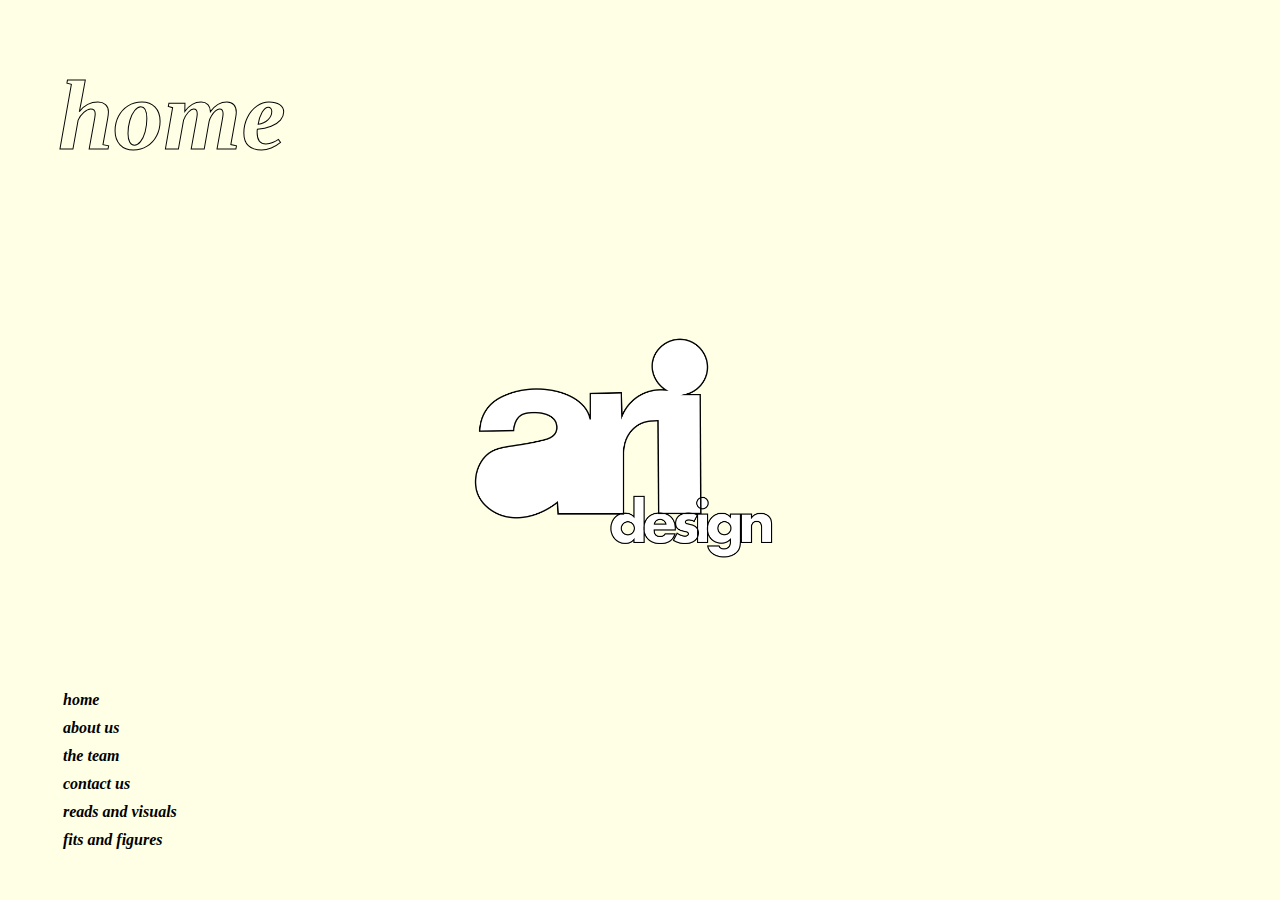
<file: index.html>
<DOCTYPE html>
	<head>
		<title>home</title>
		
		<link rel="stylesheet" href="index.css">
		
		<h1>home</h1>
		
		<ul>
			<li><a href="index.html"><b>home</b></a></li>
			<li><a href="aboutUs.html"><b>about us</b></a></li>
			<li><a href="theTeam.html"><b>the team</b></a></li>
			<li><a href="contactUs.html"><b>contact us</b></a></li>
			<li><a href="readsvisuals.html"><b>reads and visuals</b></a></li>
			<li><a href="fitsfigures.html"><b>fits and figures</b></a></li>
		</ul>
			
	</head>
		
		
	<body>
		<img src="aridesign logo.png" width="600px" height="600px">
	</body>
</html>
</file>
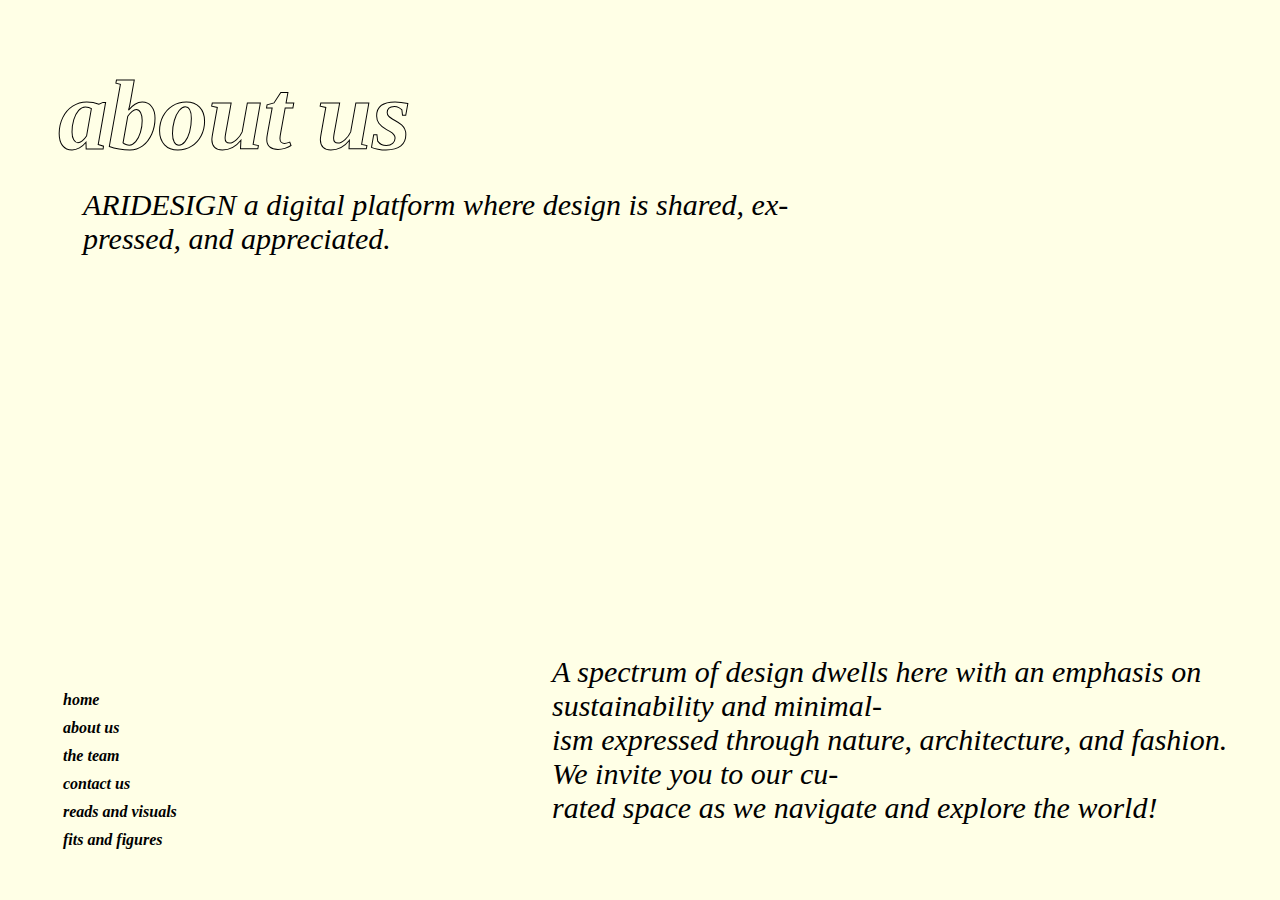
<file: aboutUs.html>
<DOCTYPE html>
	<head>
		<title>about us</title>
		
		<link rel="stylesheet" href="aboutUs.css">
		
		<h1>about us</h1>
		
		<ul>
			<li><a href="index.html"><b>home</b></a></li>
			<li><a href="aboutUs.html"><b>about us</b></a></li>
			<li><a href="theTeam.html"><b>the team</b></a></li>
			<li><a href="contactUs.html"><b>contact us</b></a></li>
			<li><a href="readsvisuals.html"><b>reads and visuals</b></a></li>
			<li><a href="fitsfigures.html"><b>fits and figures</b></a></li>
		</ul>
			
	</head>
		
		<body>
		
				<div class="text">
			<p>
			ARIDESIGN a digital platform where design is shared,
			ex-</br>pressed, and appreciated.
			</p>
		</div>
		
		<div class="text2">
			<blockquote>
				A spectrum of design dwells here with an emphasis on sustainability and minimal-</br>
				ism expressed through nature, architecture, and fashion. We invite you to our cu-</br>
				rated space as we navigate and explore the world!
			</blockquote>
		</div>
		
		</body>
</html>
</file>
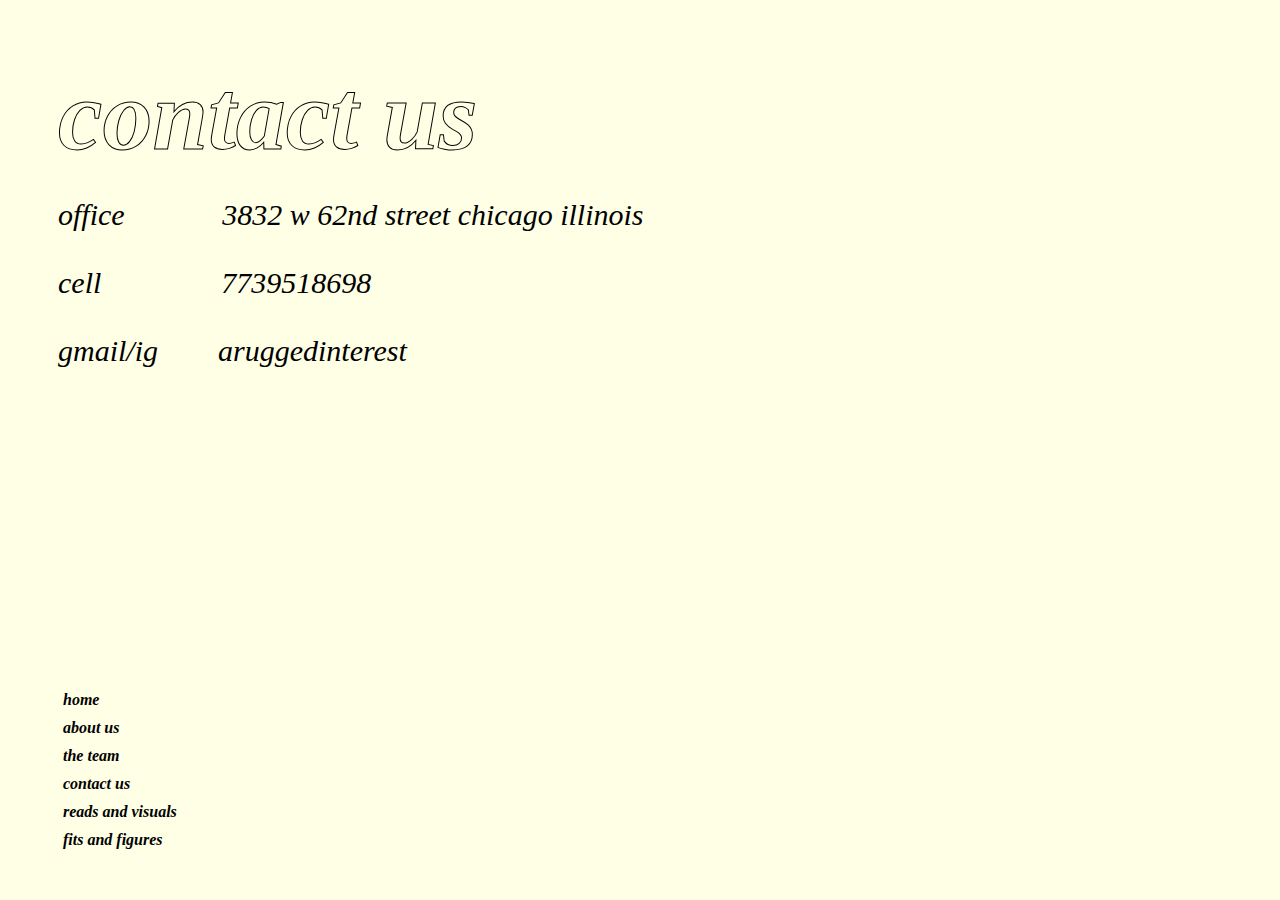
<file: contactUs.html>
<DOCTYPE html>
	<head>
		<title>contact us</title>
		
		<link rel="stylesheet" href="contactUs.css">
		
		<h1>contact us</h1>
		
		<ul>
			<li><a href="index.html"><b>home</b></a></li>
			<li><a href="aboutUs.html"><b>about us</b></a></li>
			<li><a href="theTeam.html"><b>the team</b></a></li>
			<li><a href="contactUs.html"><b>contact us</b></a></li>
			<li><a href="readsvisuals.html"><b>reads and visuals</b></a></li>
			<li><a href="fitsfigures.html"><b>fits and figures</b></a></li>
		</ul>
			
	</head>
		
		<body>
		
				<div class="text">
			<p> office&emsp;&emsp;&emsp; 3832 w 62nd street chicago illinois<br><br>
				cell  &emsp;&emsp;&emsp;&ensp; 7739518698<br><br>
				gmail/ig&emsp;&emsp;aruggedinterest<br><br>
			</p>
		</div>
		
		</body>
</html>
</file>
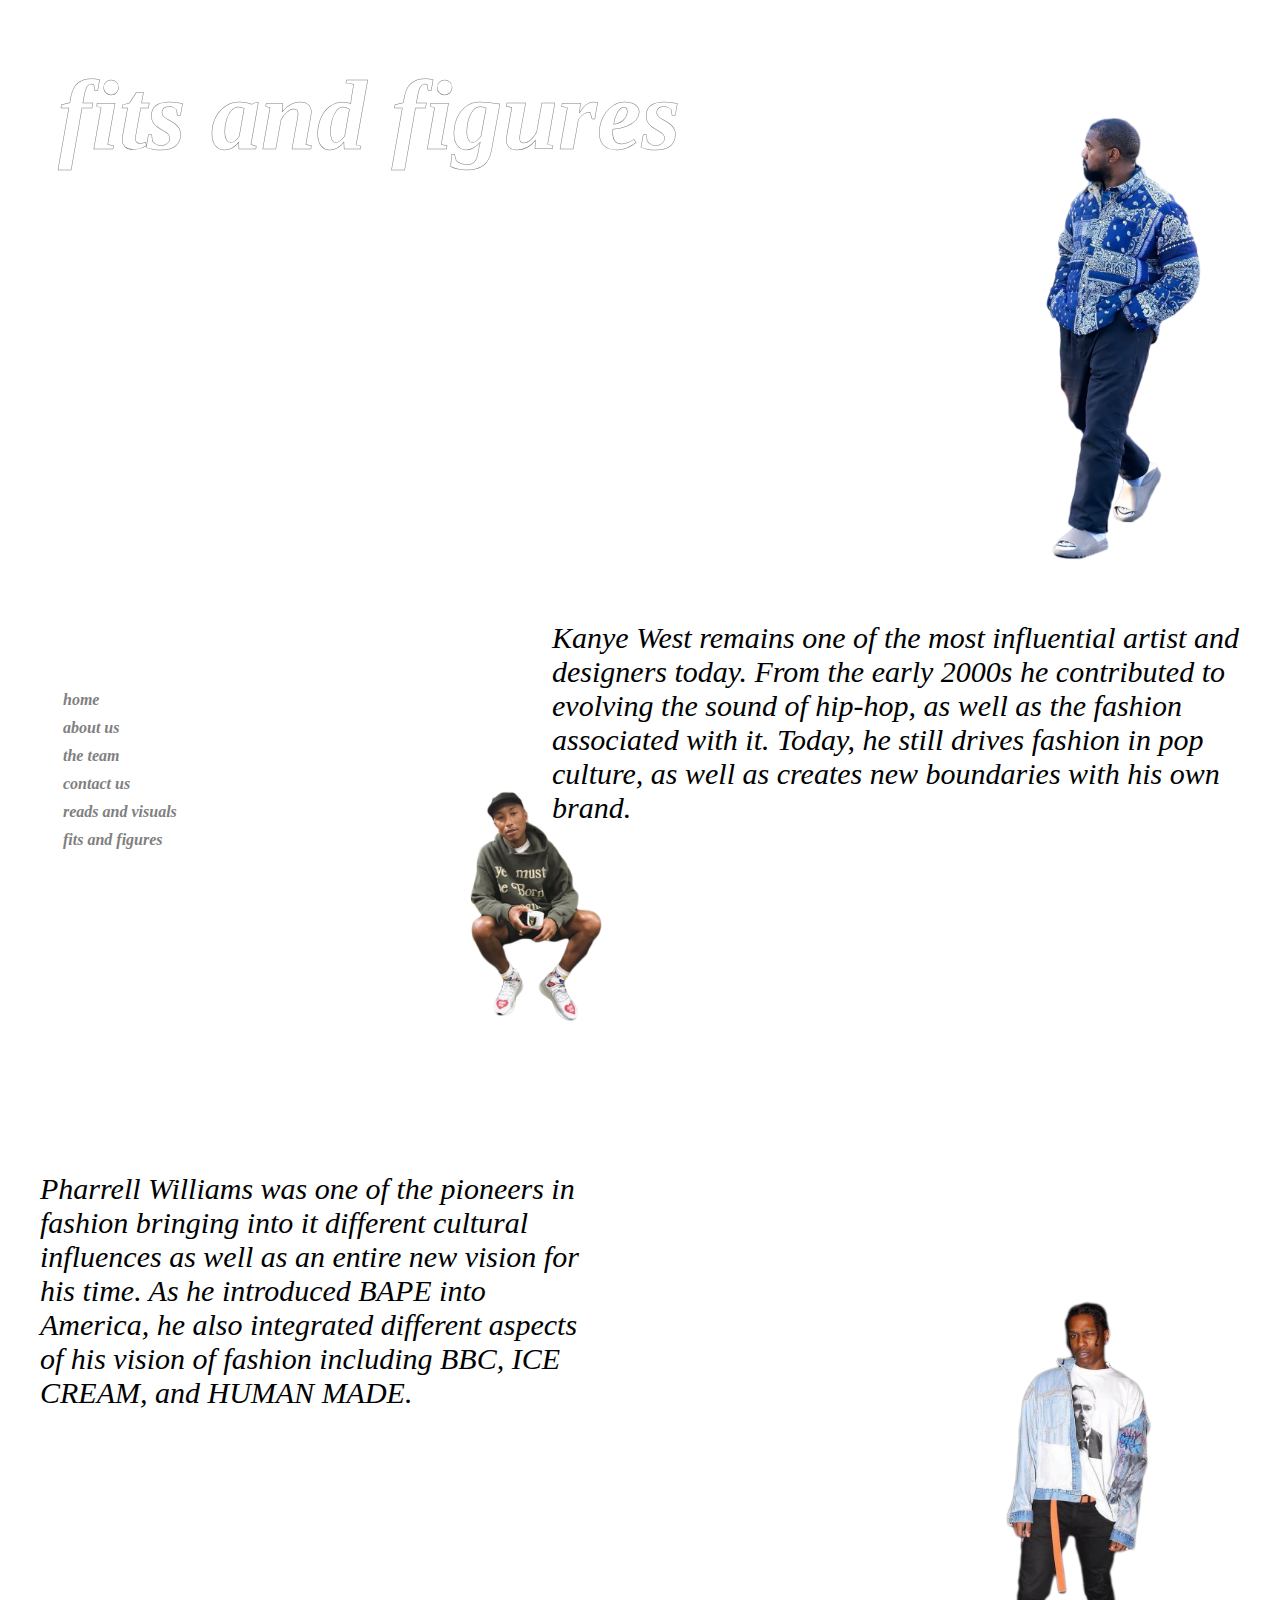
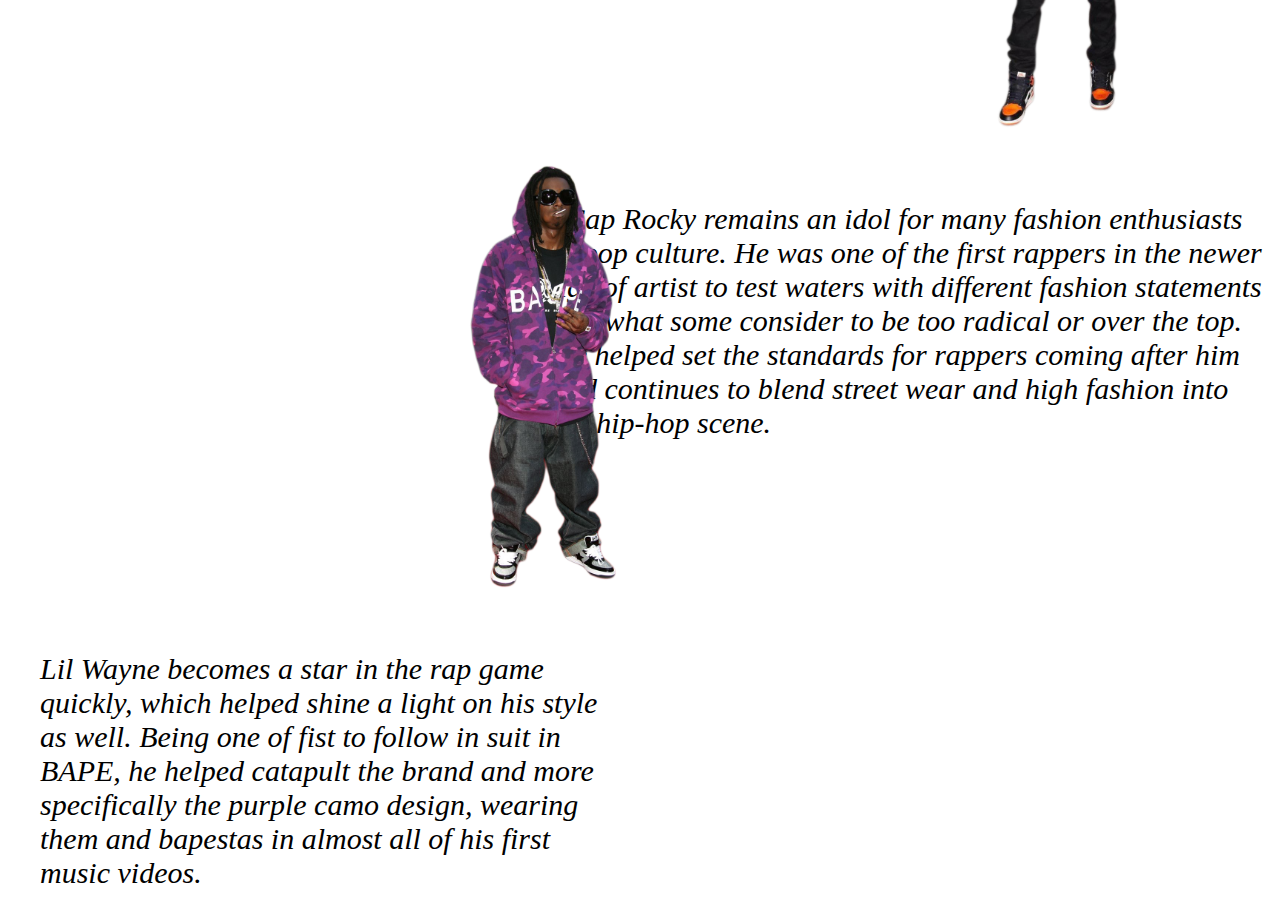
<file: fitsfigures.html>
<DOCTYPE html>
	<head>
		<title>fits and figures</title>

		<link rel="stylesheet" href="fitsfigures.css">

		<h1>fits and figures</h1>

		<ul>
			<li><a href="index.html"><b>home</b></a></li>
			<li><a href="aboutUs.html"><b>about us</b></a></li>
			<li><a href="theTeam.html"><b>the team</b></a></li>
			<li><a href="contactUs.html"><b>contact us</b></a></li>
			<li><a href="readsvisuals.html"><b>reads and visuals</b></a></li>
			<li><a href="fitsfigures.html"><b>fits and figures</b></a></li>
		</ul>

	</head>

		<body>

				<div class="text">
		</div>

		<div class="text2">
					<a href="https://www.instagram.com/kanyewest/"><img src="kanyefit.png" width="100px" height="100px"></a>
			<blockquote>
				Kanye West remains one of the most influential artist and designers today.
				From the early 2000s he contributed to evolving the sound of hip-hop,
				as well as the fashion associated with it. Today,
				he still drives fashion in pop culture,
				as well as creates new boundaries with his own brand.
			</blockquote>
		</div>

		<div class="text3">
			<a href="https://www.instagram.com/pharrell/"><img src="pharrellfit.png" width="100px" height="100px"></a>
			<blockquote>
				Pharrell Williams was one of the pioneers in fashion bringing into it
				different cultural influences as well as an entire new vision for his time.
				 As he introduced BAPE into America, he also integrated different aspects of
				 his vision of fashion including BBC, ICE CREAM, and HUMAN MADE.
			</blockquote>
		</div>

		<div class="text4">
		<a href="https://www.instagram.com/asaprocky/"><img src="rockfit.png" width="100px" height="100px"></a>
			<blockquote>
				A$ap Rocky remains an idol for many fashion enthusiasts in pop culture.
				He was one of the first rappers in the newer age of artist to test waters
				with different fashion statements and what some consider to be too radical
				or over the top. He helped set the standards for rappers coming after him
				and continues to blend street wear and high fashion into the hip-hop scene.
			</blockquote>
		</div>

		<div class="text5">
		<a href="https://www.instagram.com/liltunechi/"><img src="waynefit.png" width="100px" height="100px"></a>
			<blockquote>
				Lil Wayne becomes a star in the rap game quickly, which helped shine a light
				on his style as well. Being one of fist to follow in suit in BAPE, he helped
				catapult the brand and more specifically the purple camo design, wearing them
				and bapestas in almost all of his first music videos.
			</blockquote>
		</div>

		</body>
</html>
</file>
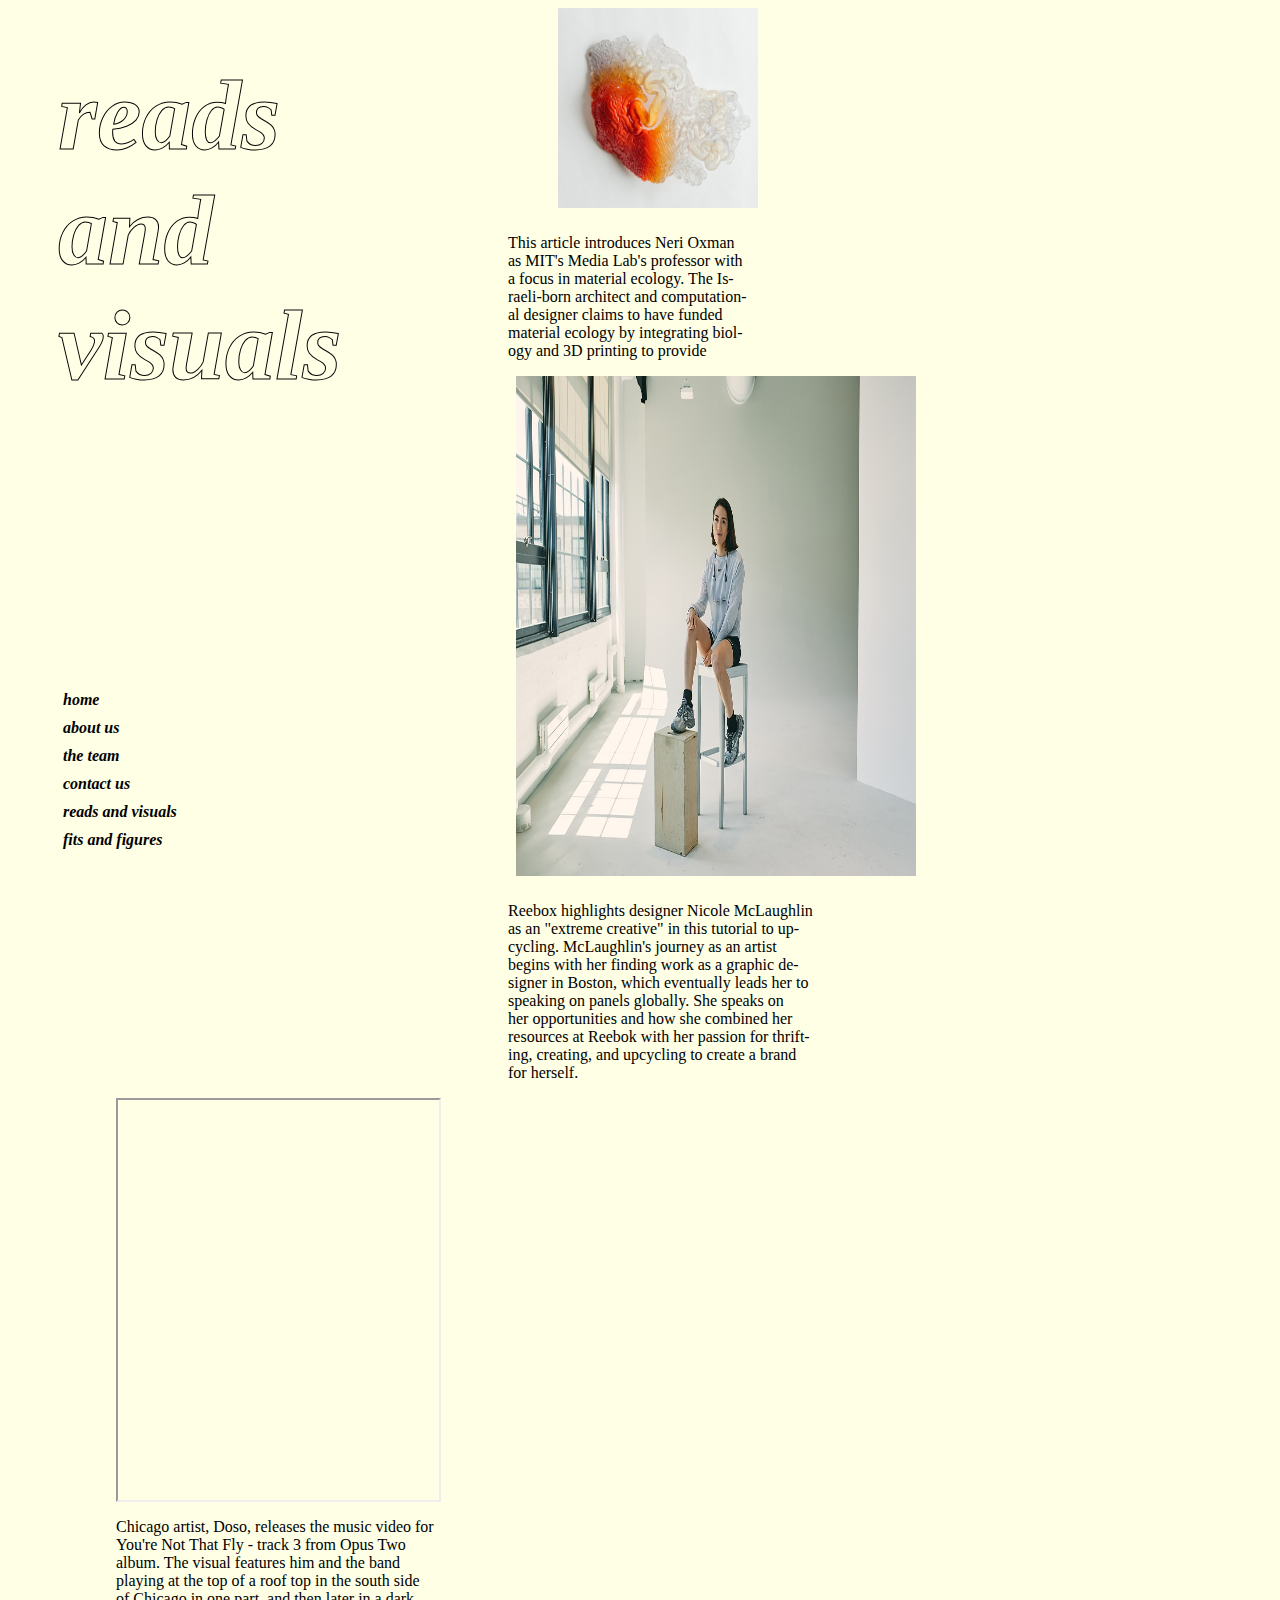
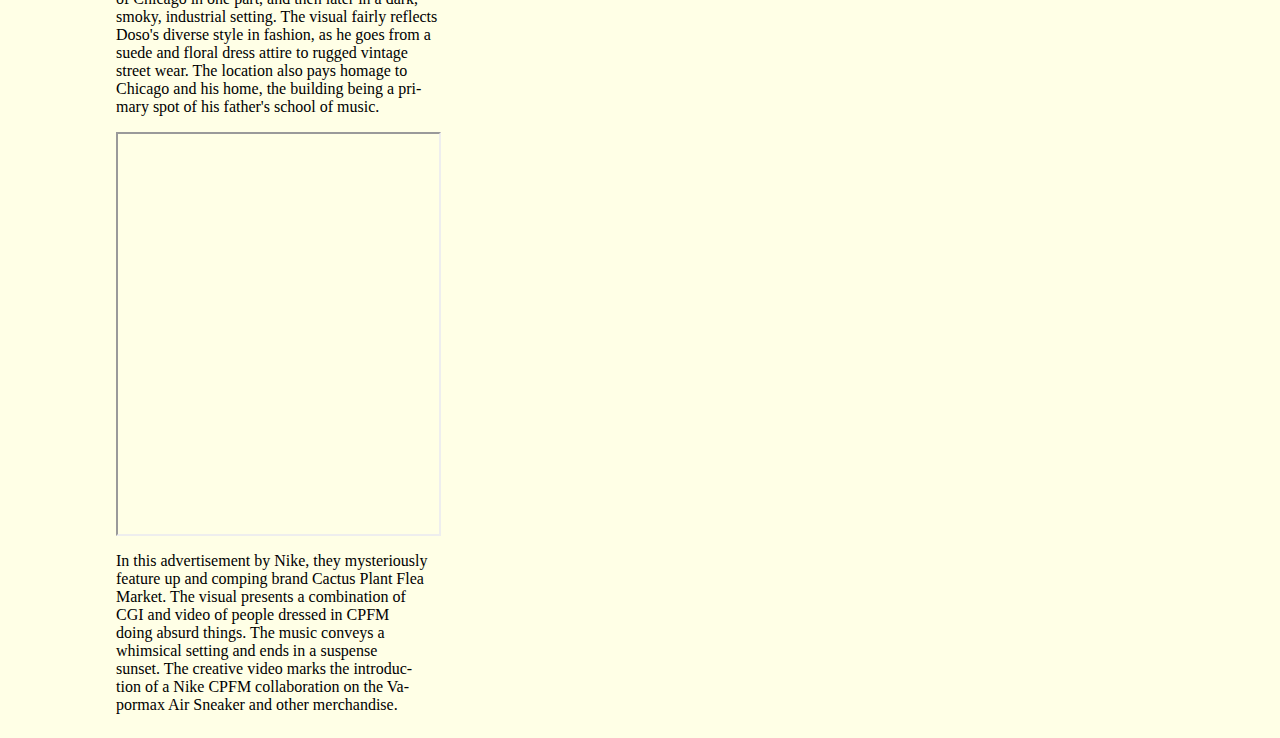
<file: readsvisuals.html>
<DOCTYPE html>
	<head>
		<title>reads and visuals</title>
		
		<link rel="stylesheet" href="readsvisuals.css">
		
		<h1>reads<br /> and<br /> visuals</h1>
		
		<ul>
			<li><a href="index.html"><b>home</b></a></li>
			<li><a href="aboutUs.html"><b>about us</b></a></li>
			<li><a href="theTeam.html"><b>the team</b></a></li>
			<li><a href="contactUs.html"><b>contact us</b></a></li>
			<li><a href="readsvisuals.html"><b>reads and visuals</b></a></li>
			<li><a href="fitsfigures.html"><b>fits and figures</b></a></li>
		</ul>
			
	</head>
		
		
	<body>
		<div class="left-div">
			<div>
				<a href="https://www.nytimes.com/2018/10/06/style/neri-oxman-mit.html"><img src="Neri photo.jpg" id="image" width="100%"></a>
				<p class="p">
					This article introduces Neri Oxman<br />
					as MIT's Media Lab's professor with<br />
					a focus in material ecology. The Is-<br />
					raeli-born architect and computation-<br />
					al designer claims to have funded <br />
					material ecology by integrating biol-<br />
					ogy and 3D printing to provide
				</p>
			</div>
	
			<div>
				<a href="https://www.reebok.com/us/blog/401165"><img src="nicolemclaughlin photo.jpg" id="image2" width="100%"></a>
					<p class="p">
						Reebox highlights designer Nicole McLaughlin<br />
						as an "extreme creative" in this tutorial to up-<br />
						cycling. McLaughlin's journey as an artist<br />
						begins with her finding work as a graphic de-<br />
						signer in Boston, which eventually leads her to<br />
						speaking on panels globally. She speaks on<br />
						her opportunities and how she combined her<br />
						resources at Reebok with her passion for thrift-<br />
						ing, creating, and upcycling to create a brand<br />
						for herself.
					</p>
			</div>
		
		</div>
			
		<div class="right-div">
			<div>
				<iframe width="100%" src="https://www.youtube.com/embed/AggOX-cQqqU"></iframe>
					<p class="p">
						Chicago artist, Doso, releases the music video for<br />
						You're Not That Fly - track 3 from Opus Two<br />
						album. The visual features him and the band<br />
						playing at the top of a roof top in the south side<br />
						of Chicago in one part, and then later in a dark,<br />
						smoky, industrial setting. The visual fairly reflects<br />
						Doso's diverse style in fashion, as he goes from a<br />
						suede and floral dress attire to rugged vintage<br />
						street wear. The location also pays homage to<br />
						Chicago and his home, the building being a pri-<br />
						mary spot of his father's school of music.
					</p>
			</div>
		
			<div>
			<iframe width="100%" src="https://www.youtube.com/embed/ySA3zXfc9Rw"></iframe>
				<p class="p">
					In this advertisement by Nike, they mysteriously<br />
					feature up and comping brand Cactus Plant Flea<br />
					Market. The visual presents a combination of<br />
					CGI and video of people dressed in CPFM<br />
					doing absurd things. The music conveys a<br />
					whimsical setting and ends in a suspense<br />
					sunset. The creative video marks the introduc-<br />
					tion of a Nike CPFM collaboration on the Va-<br />
					pormax Air Sneaker and other merchandise.
				</p>
			</div>
		</div>
	</body>
</html>
</file>
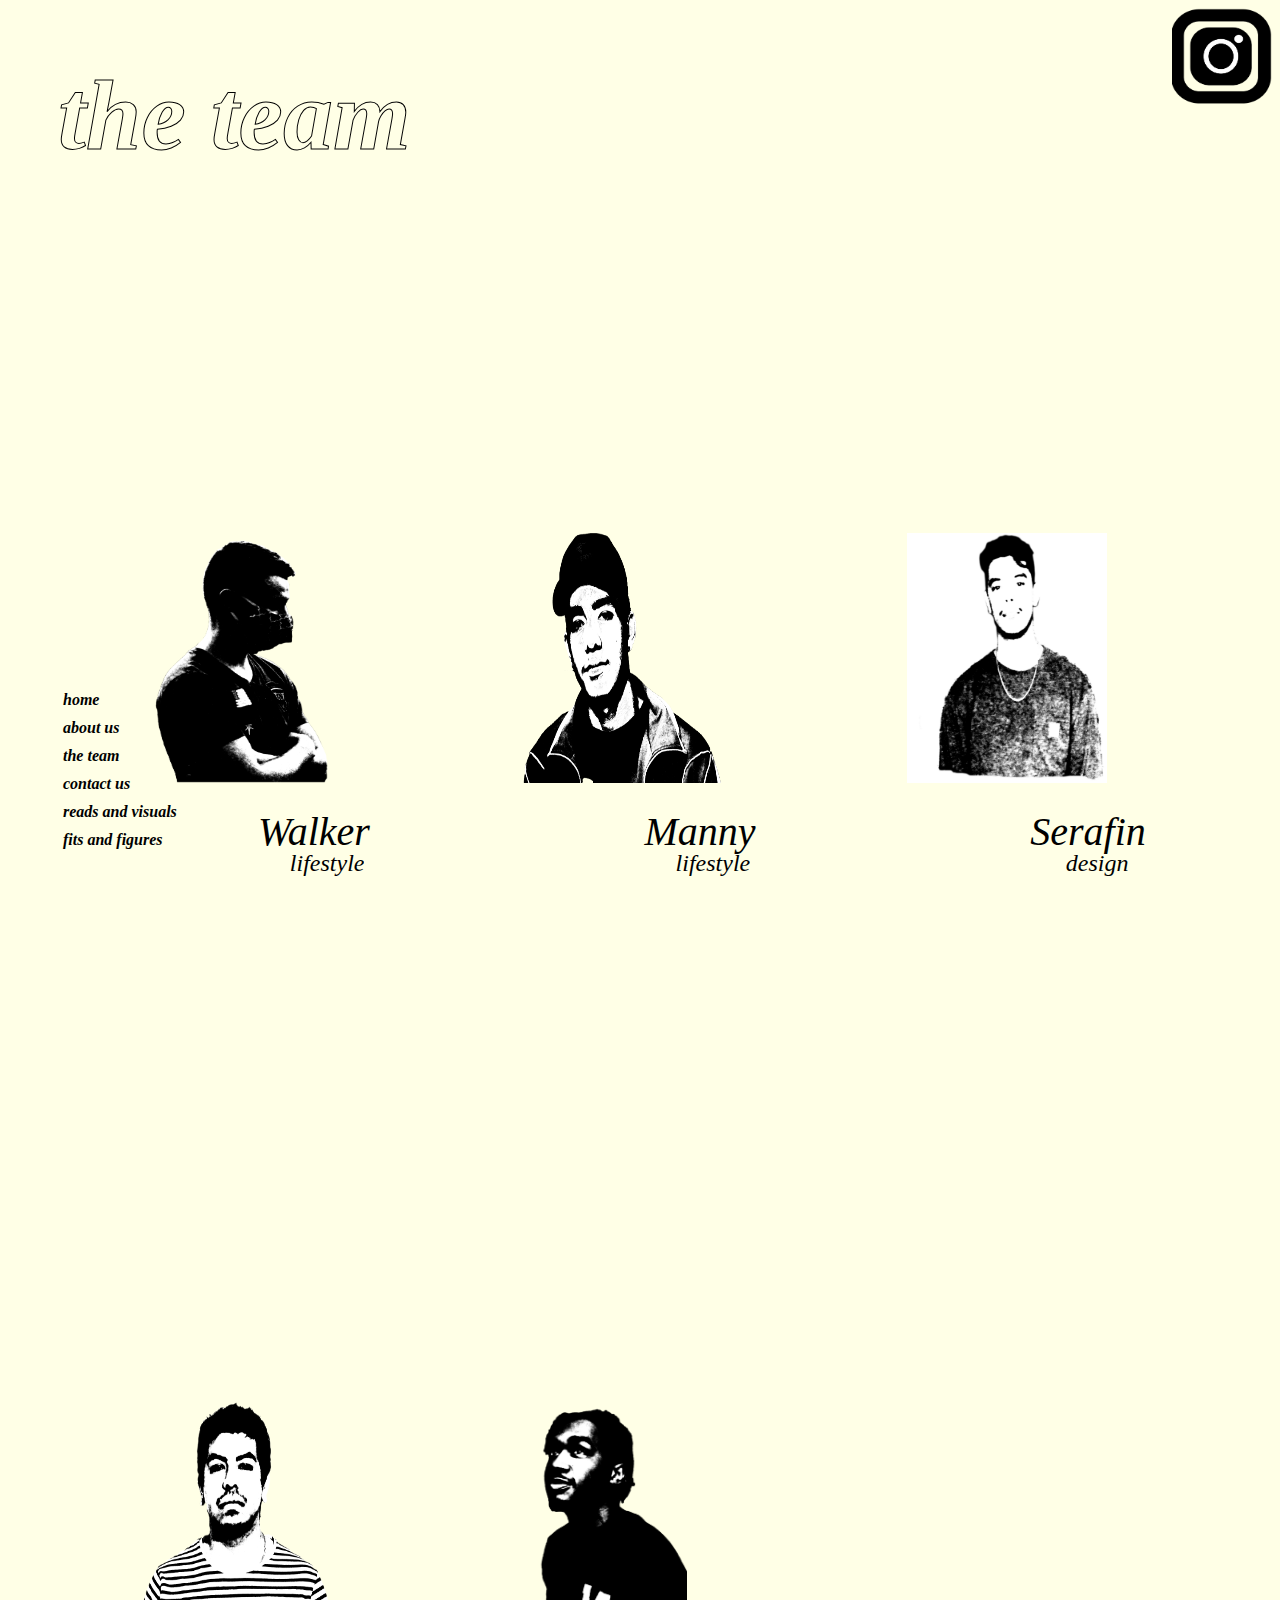
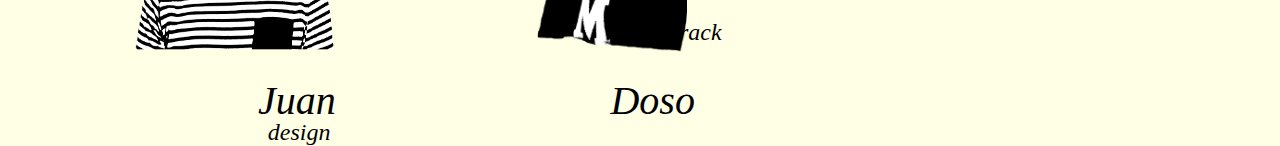
<file: theTeam.html>
<DOCTYPE html>
	<head>
		<title>the team</title>
		
		<link rel="stylesheet" href="theTeam.css">
		
		<h1>the team</h1>
		
		<ul>
			<li><a href="index.html"><b>home</b></a></li>
			<li><a href="aboutUs.html"><b>about us</b></a></li>
			<li><a href="theTeam.html"><b>the team</b></a></li>
			<li><a href="contactUs.html"><b>contact us</b></a></li>
			<li><a href="readsvisuals.html"><b>reads and visuals</b></a></li>
			<li><a href="fitsfigures.html"><b>fits and figures</b></a></li>
		</ul>
			
	</head>
		
		<body>
		
		<a href="https://www.instagram.com/aruggedinterest/"><img src="ig logo-02.png" width="100%" class="igLogo"></a>
	
		<div class="images">
			<img src="walker2.png" class="images" width="100%">
				<p class="imgText" style="font-size:40px"><i>Walker</i></p>
				<p class="imgText2"><i></br>lifestyle</i></p>
				</img>
			<img src="manny2.png" class="images" width="100%">
				<p class="imgText" style="font-size:40px"><i>Manny</i></p>
				<p class="imgText2"><i></br>lifestyle</i></p>
					</img>
			<img src="serafin2.png" class="images" width="100%">
				<p class="imgText" style="font-size:40px"><i>Serafin</i></p>
				<p class="imgText2"><i></br>design</i></p>
					</img>
			<img src="juan2.png" class="images" width="100%">
				<p class="imgText" style="font-size:40px"><i>Juan</i></p>
				<p class="imgText2"><i></br>&ensp;design</i></p>
					</img>
			<img src="doso2.png" class="images" width="100%">
				<p class="imgText" style="font-size:40px"><i>Doso</i></p>
				<p class="imgText2" id="doso"><i></br>soundtrack</i></p>
					</img>
		</div>
		</body>
</html>
</file>
<file: index.css>
body {
	background-color: #ffffe6;
}
ul {
list-style-type:none;
width: 200px;
bottom: 25px;
position: absolute;
}

li {
	margin: 10px 15px;
}

li a {
	font-size: 16;
	font-style: italic;
	font-family: Times New Roman;
	text-decoration: none;
	color: black;

}

h1 {
	font-size: 100;
	font-style: italic;
	font-family: Times New Roman;
	-webkit-text-fill-color: #ffffe6;
	-webkit-text-stroke-color: black;
	-webkit-text-stroke-width: 1px;
	position: absolute;
	margin: 50px 50px;
	cursor: default;
	background: none;
}

img {
	position: absolute;
		-webkit-text-fill-color: #ffffe6;
	display: block;
	top: 0;
	left: 0;
	right: 0;
	bottom: 0;
	margin: auto;

}
</file>
<file: aboutUs.css>
body {
	background-color: #ffffe6;
}

ul {
list-style-type:none;
width: 200px;
bottom: 25px;
position: absolute;
}

li {
	margin: 10px 15px;
}

li a {
	font-size: 16;
	font-style: italic;
	font-family: Times New Roman;
	text-decoration: none;
	color: black;

}

h1 {
	font-size: 100;
	font-style: italic;
	font-family: Times New Roman;
	-webkit-text-fill-color: #ffffe6;
	-webkit-text-stroke-color: black;
	-webkit-text-stroke-width: 1px;
	position: absolute;
	margin: 50px 50px;
	cursor: default;
	background: none;
}

.text {
	font-size: 30;
	position: absolute;
	margin: 150px 75px;
	font-family: Times New Roman;
	font-style: italic;
}

.text2 {
	font-size: 30;
	position: absolute;
	font-family: Times New Roman;
	font-style: italic;
	bottom:5%;
	left: 40%;
}
img {
	position: absolute;
	display: block;
	top: 0;
	left: 0;
	right: 0;
	bottom: 0;
	margin: auto;

}
</file>
<file: contactUs.css>
body {
	background-color: #ffffe6;
}

ul {
list-style-type:none;
width: 200px;
bottom: 25px;
position: absolute;
}

li {
	margin: 10px 15px;
}

li a {
	font-size: 16;
	font-style: italic;
	font-family: Times New Roman;
	text-decoration: none;
	color: black;

}

h1 {
	font-size: 100;
	font-style: italic;
	font-family: Times New Roman;
	-webkit-text-fill-color: #ffffe6;
	-webkit-text-stroke-color: black;
	-webkit-text-stroke-width: 1px;
	position: absolute;
	margin: 50px 50px;
	cursor: default;
	background: none;
}


p {
	margin: 40px 0;
}
.text {
	font-size: 30;
	position: absolute;
	margin: 150px 50px;
	font-family: Times New Roman;
	font-style: italic;
}

.text2 {
	font-size: 30;
	position: absolute;
	font-family: Times New Roman;
	font-style: italic;
	bottom:5%;
	left: 40%;
}
img {
	position: absolute;
	display: block;
	top: 0;
	left: 0;
	right: 0;
	bottom: 0;
	margin: auto;

}
</file>
<file: fitsfigures.css>
ul {
list-style-type:none;
width: 200px;
bottom: 25px;
position: absolute;
}

li {
	margin: 10px 15px;
}

li a {
	font-size: 16;
	font-style: italic;
	font-family: Times New Roman;
	text-decoration: none;
	color: gray;

}

h1 {
	font-size: 100;
	font-style: italic;
	font-family: Times New Roman;
	-webkit-text-fill-color: white;
	-webkit-text-stroke-color: gray;
	-webkit-text-stroke-width: .5px;
	position: absolute;
	margin: 50px 50px;
	cursor: default;
	background: none;
}

.text {
	font-size: 30;
	position: absolute;
	margin: 150px 75px;
	font-family: Times New Roman;
	font-style: italic;
}

.text2 {
	font-size: 30;
	position: absolute;
	font-family: Times New Roman;
	font-style: italic;
	bottom:5%;
	left: 40%;
}

.text3 {
	font-size: 30;
	position: absolute;
	font-family: Times New Roman;
	font-style: italic;
	bottom:-60%;
	left: 0%;
	right: 50%;
}

.text4 {
	font-size: 30;
	position: absolute;
	font-family: Times New Roman;
	font-style: italic;
	bottom:-130%;
	left: 40%;
}

.text5 {
	font-size: 30;
	position: absolute;
	font-family: Times New Roman;
	font-style: italic;
	bottom:-180%;
	left: 0%;
	right: 50%;
}


img {
	width: 400px;
	height: 500px;
	margin-left: 400px;
}
</file>
<file: readsvisuals.css>
/*.NeriOxman {
	position: absolute;
	float: left;
	left: 400px;
	top: 300px;
}

.neri {
	position: absolute;
	width: 100px;
	height: 100px;
	float: left;
	top: -250px;
	left: -20px;
}

.Reebox {
	position: absolute;
	display: block;
	left: 80px;
	float: left;

	left: 350px;
}

.nicole {
	position: absolute;
	width: 250px;
	height: 300px;
	top: 1050px;
	left: 350px;
	}
*/


p {
	font-family: Futura;
}

.left-div {
	float: left;
	margin-left: 500px;
	margin-right: 8px;
	display: inline-block;
}

.left-div img {
	margin-bottom: 10px;
	margin-left: 8px;
}


.right-div{  
	margin-left: 108px;
		display: inline-block;
}

.right-div img {
	height: 400px;
	width: 400px;
	margin-bottom: 200px;
	margin-left: 108px;
}

iframe {
	height: 400px;
}

#image {
	margin-left: 50px;
	width: 200px;
	height: 200px;
}
#image2 {
	width: 400px;
	height: 500px;
}

body {
	background-color: #ffffe6;
}
ul {
list-style-type:none;
width: 200px;
bottom: 25px;
position: absolute;
}

li {
	margin: 10px 15px;
}

li a {
	font-size: 16;
	font-style: italic;
	font-family: Times New Roman;
	text-decoration: none;
	color: black;

}

h1 {
	font-size: 100;
	font-style: italic;
	font-family: Times New Roman;
	-webkit-text-fill-color: #ffffe6;
	-webkit-text-stroke-color: black;
	-webkit-text-stroke-width: 1px;
	position: absolute;
	margin: 50px 50px;
	cursor: default;
	background: none;
}
</file>
<file: theTeam.css>
body {
	background-color: #ffffe6;
}

ul {
list-style-type:none;
width: 200px;
bottom: 25px;
position: absolute;
}

li {
	margin: 10px 15px;
}

li a {
	font-size: 16;
	font-style: italic;
	font-family: Times New Roman;
	text-decoration: none;
	color: black;

}

h1 {
	font-size: 100;
	font-style: italic;
	font-family: Times New Roman;
	-webkit-text-fill-color: #ffffe6;
	-webkit-text-stroke-color: black;
	-webkit-text-stroke-width: 1px;
	position: absolute;
	margin: 50px 50px;
	cursor: default;
	background: none;
}


img{
	width: 200px;
	height: 250px;
	/*border: 1px solid #333;*/
	padding: 0;
	float: left;
	left: 10%;
	bottom: 0;
	display: table-cell;
	text-align: center;
	vertical-align: bottom;
	display: inline-block;
	font-size: 0;
}

div .item {
	vertical-align: top;
	display: block;
	text-align: center;
	width: 5px;
}

.igLogo {
	height: 100px;
	width: 100px;
	float: right;
	display: block;
	
}

#doso {
	margin: 715px 0 0 0;
}

.images img {
	position: relative;
	display: block;
	float: left;
	margin: 525px 0 0 0px;
	bottom: 0px;
}

p {
	display: block;
	position: relative;
	margin: 800px 0 0 0;
	left: 50px;
	float: left;
	bottom: 0;
	font-family: Times New Roman;
	font-size: 24px;
	text-align: center;
	padding: 0;
}

.imgText2 {
	position: relative;
	display: block;
	margin: 815px 0 0 0;
	float: left;
	left: -30px;
	overflow: hidden;
	padding: 0;
	text-align: center;
}
</file>
